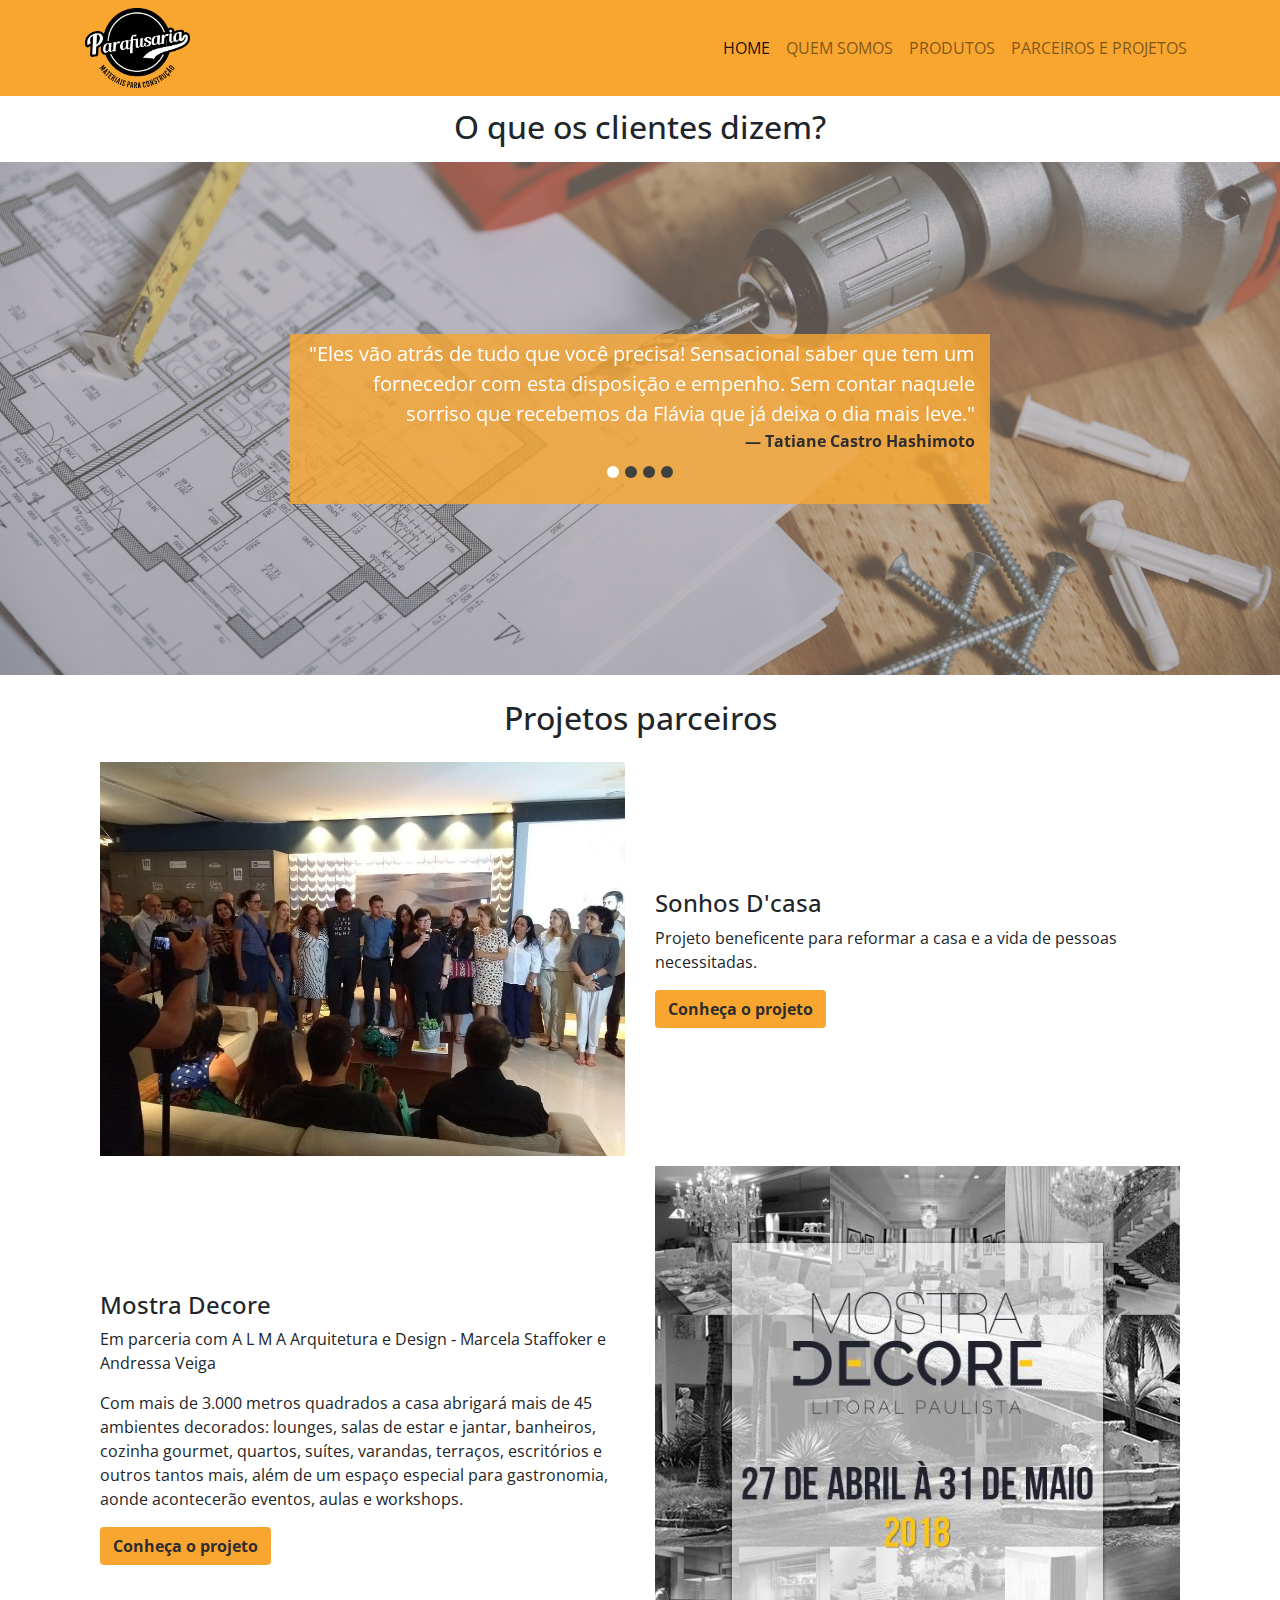
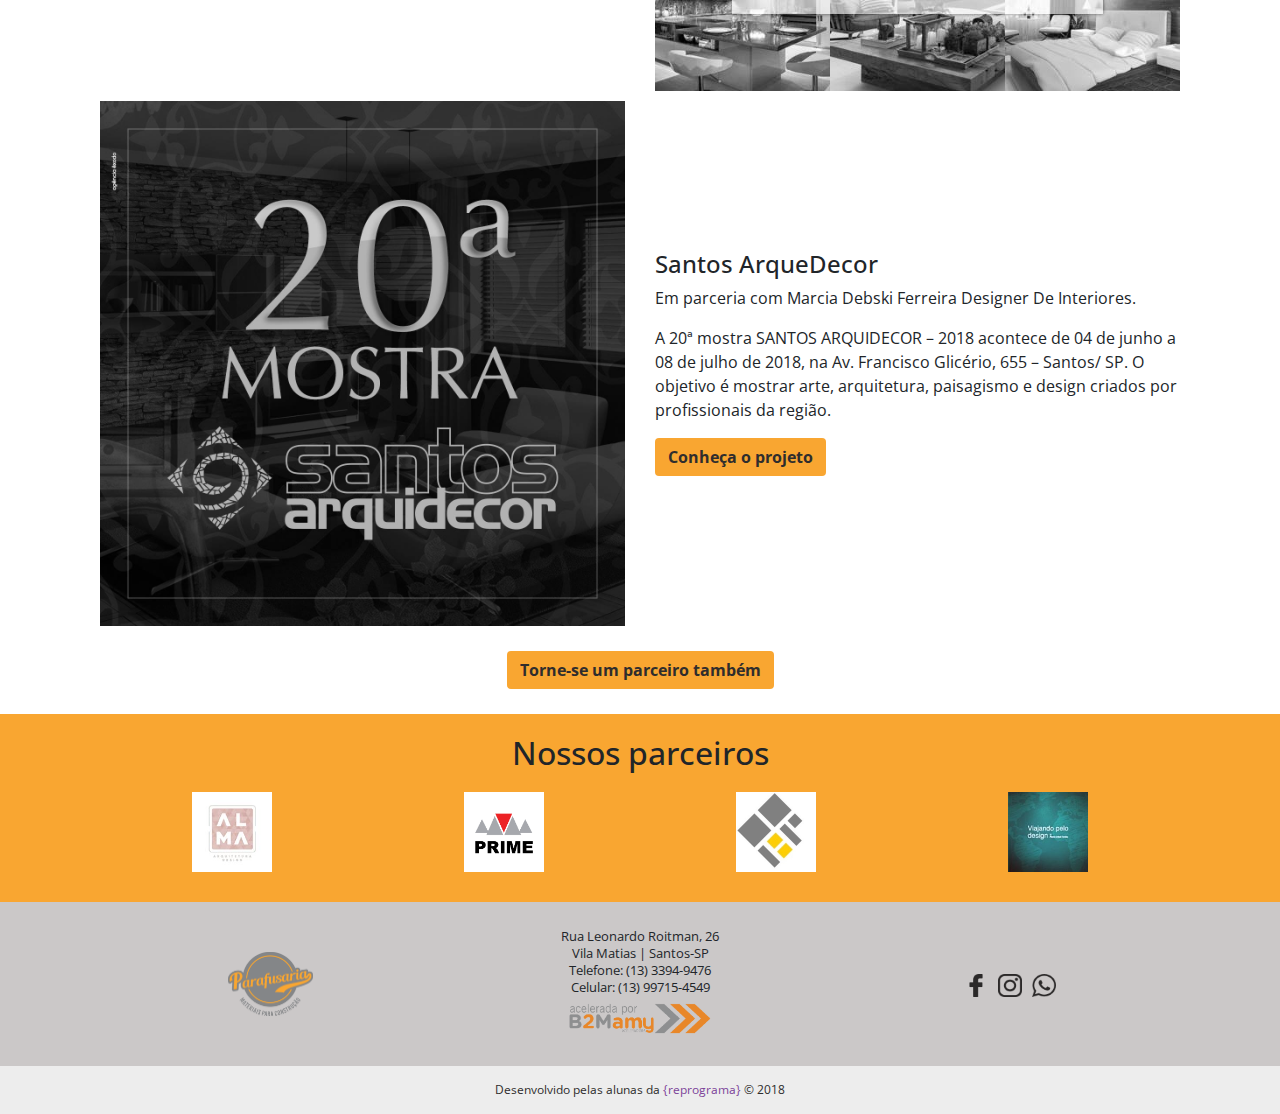
<file: parceiros_e_projetos.html>
<!DOCTYPE html>
<html>
<head>
  <meta charset="utf-8" />
  <title>Parafusaria | Parceiros e Projetos</title>
  <meta name="viewport" content="width=device-width, initial-scale=1">
  <link href="https://fonts.googleapis.com/css?family=Open+Sans:400,600" rel="stylesheet">
  <link rel="stylesheet" href="https://maxcdn.bootstrapcdn.com/bootstrap/4.1.0/css/bootstrap.min.css">
  <link rel="stylesheet" type="text/css" media="screen" href="./css/style.css" /> 

  <script src="https://ajax.googleapis.com/ajax/libs/jquery/3.3.1/jquery.min.js"></script>
  <script src="https://cdnjs.cloudflare.com/ajax/libs/popper.js/1.14.0/umd/popper.min.js"></script>
  <script src="https://maxcdn.bootstrapcdn.com/bootstrap/4.1.0/js/bootstrap.min.js"></script>
</head>
<body>
  <nav class="navbar navbar-expand-lg navbar-light fixed-top">
    <div class="container">
        <a href="index.html"><img src="img/parafusaria.png" style="height: 80px"></a>
        <button class="navbar-toggler" type="button" data-toggle="collapse" data-target="#navbarResponsive" aria-controls="navbarResponsive" aria-expanded="false" aria-label="Toggle navigation" alt="Menu">
          <span class="navbar-toggler-icon"></span>
        </button>
        <div class="collapse navbar-collapse" id="navbarResponsive">
          <ul class="navbar-nav ml-auto">
            <li class="nav-item active">
              <a class="nav-link" href="index.html">HOME<span class="sr-only">(current)</span></a>
            </li>
            <li class="nav-item">
              <a class="nav-link" href="quem_somos.html">QUEM SOMOS</a>
            </li>
            <li class="nav-item">
              <a class="nav-link" href="produtos.html">PRODUTOS</a>
            </li>
            <li class="nav-item">
              <a class="nav-link" href="parceiros_e_projetos.html">PARCEIROS E PROJETOS</a>
            </li>
          </ul>
        </div>
    </div>
  </nav>
  <section id="clientesDizem" class="container-fluid">
    <div class="row d-block text-center py-2">
      <h2>O que os clientes dizem?</h2>
    </div>
    <div id="containerDepoimentos" class="row p-5">
      <div id="carrosselDepoimentos" class="carousel slide" data-ride="carousel">
        <div id="conteudoCarrossel" class="carousel-inner">
          <div class="carousel-item active">
            <blockquote class="blockquote text-right">
              <p class="mb-0">"Eles vão atrás de tudo que você precisa! Sensacional saber que tem um fornecedor com esta disposição e empenho. Sem contar naquele sorriso que recebemos da Flávia que já deixa o dia mais leve."</p>
              <div class="blockquote-footer">Tatiane Castro Hashimoto</div>
            </blockquote>
          </div>
          <div class="carousel-item">
            <blockquote class="blockquote text-right">
              <p class="mb-0">"Excelência no atendimento, produtos de qualidade e o que ao meu ver é um diferencial imenso de qualquer outro estabelecimento: nem ambiente que costuma ser tão masculino, tem uma mulher para auxiliar nas vendas. Eu recomendo!"
              </p>
              <div class="blockquote-footer">Luciana Sá</div>
            </blockquote>
          </div>
          <div class="carousel-item">
            <blockquote class="blockquote text-right">
              <p class="mb-0">"Atendimento excelente, e profissional preocupado com o cliente, além de atencioso. Super recomendo! Diferente de muitos lugares, aqui fui surpreendido no atendimento."
              </p>
              <div class="blockquote-footer">Lucas Andrade Lessa</div>
            </blockquote>
          </div>
          <div class="carousel-item">
            <blockquote class="blockquote text-right">
              <p class="mb-0">"Mais que uma loja de material de construção, solução em serviços, atendimento e respeito!"
              </p>
              <div class="blockquote-footer">Fabiana Alonso Pereira Badiglian</div>
            </blockquote>
          </div>
        </div>
        <ul class="carousel-indicators">
          <li data-target="#carrosselDepoimentos" data-slide-to="0" class="active"></li>
          <li data-target="#carrosselDepoimentos" data-slide-to="1"></li>
          <li data-target="#carrosselDepoimentos" data-slide-to="2"></li>
          <li data-target="#carrosselDepoimentos" data-slide-to="3"></li>
        </ul>
      </div>
    </div>
  </section>
  <section id="Projetos" class="container pt-4">
    <div class="row d-block text-center">
      <h2>Projetos parceiros</h2>
    </div>
    <div class="row linhaEspacada">
      <div class="col-lg-6 col-md-6">
          <img src="./img/sonhosdcasa.jpg" alt="Imagem que mostra várias pessoas reunidas em uma apresentação" class="img-fluid">
      </div>
      <div class="col-lg-6 col-md-6 colunaProjetos">
        <h4>Sonhos D'casa</h4>
        <p>Projeto beneficente para reformar a casa e a vida de pessoas necessitadas.</p>
        <a href="https://www.facebook.com/Sonhos-DCasa-348935128848179/" target="_blank" class="btn btnParafusaria">Conheça o projeto</a>
      </div>
    </div>
    <div class="row linhaEspacada">
      <div id="imagemSecreta" class="col-lg-6 col-md-6 colunaProjetos">
        <img src="./img/mostra_decore.jpg" alt="Mostra Decore, de 27 de abril a 31 de maio" class="img-fluid">
      </div>
      <div class="col-lg-6 col-md-6 colunaProjetos">
        <h4>Mostra Decore</h4>
        <p>Em parceria com A L M A Arquitetura e Design ‐ Marcela Staffoker e Andressa Veiga</p>
        <p>Com mais de 3.000 metros quadrados a casa abrigará mais de 45 ambientes decorados:  lounges, salas de estar e jantar, banheiros, cozinha gourmet, quartos, suítes, varandas, terraços, escritórios e outros tantos mais, além de um espaço especial para gastronomia, aonde  acontecerão eventos, aulas e workshops.</p>
        <a class="btn btnParafusaria" href="https://www.mostradecore.com.br/" target="_blank">Conheça o projeto</a>
      </div>
      <div id="imagemSumir" class="col-lg-6 col-md-6 colunaProjetos">
        <img src="./img/mostra_decore.jpg" alt="Mostra Decore, de 27 de abril a 31 de maio" class="img-fluid">
      </div>
    </div>
    <div id="linhaEspecial" class="row linhaEspacada">
        <div class="col-lg-6 col-md-6">
            <img src="./img/mostra_santos.jpg" alt="Logo que diz 20ª Mostras Santos ARQUIDECOR" class="img-fluid">
        </div>
        <div class="col-lg-6 col-md-6 colunaProjetos">
          <h4>Santos ArqueDecor</h4>
          <p>Em parceria com Marcia Debski Ferreira Designer De Interiores.</p>
          <p>A 20ª mostra SANTOS ARQUIDECOR – 2018 acontece de 04 de junho a 08 de julho de 2018, na Av. Francisco Glicério, 655 – Santos/ SP. O objetivo é mostrar arte, arquitetura, paisagismo e design criados por profissionais da região.</p>
          <a class="btn btnParafusaria" href="https://www.facebook.com/pg/santosarquidecor2018/about/?ref=page_internal" target="_blank">Conheça o projeto</a>
        </div>
    </div>
    <div id="linhaBotaoCadastrar" class="row d-block text-center">
      <a href="https://flaviamendes.typeform.com/to/JPcVj4" class=" btn btnParafusaria" target="_blank">Torne-se um parceiro também</a>
    </div>
  </section>
  <section id="nossosClientes" class="container-fluid containerAmarelo">
      <div class="row d-block text-center">
          <h2>Nossos parceiros</h2>
      </div>
      <div id="logosClientes" class="row linhaEspacada">
          <a href="https://www.instagram.com/almaarqdesign/" target="_blank"><img src="./img/alma_certo.jpg" alt="Alma Arquitetura e Design" height="80px"></a>
          <a href="https://www.facebook.com/PrimeReforma/?ref=br_rs" target="_blank"><img src="./img/prime.png" alt="Prime Reforma" height="80px"></a>
          <a href="https://www.instagram.com/tapdsn/" target="_blank"><img src="./img/tapdsn.jpg" alt="Prime Reforma" height="80px"></a>
          <a href="http://marciadebski.com.br/" target="_blank"><img src="./img/maricadebski.jpg" alt="Marcia Debski Ferreira" height="80px"></a>
      </div>
  </section>
  <footer>
    <div id="footerMaior" class="container">
      <div class="row linhaEspacada">
        <div class="col-lg-4 d-inline-block text-center">
          <img src="./img/logo atualizado PNG.png" alt="logo da Parafusaria" class="logo w-25">
        </div>
        <div class="pFooter col-lg-4">
          <p>Rua Leonardo Roitman, 26</p>
          <p>Vila Matias | Santos-SP</p>
          <p>Telefone: (13) 3394-9476</p>
          <p>Celular: (13) 99715-4549</p>
          <a href="https://www.b2mamy.com.br/"><img id="seloB2Mamy" src="./img/selo.png" alt="selo da aceleradora b2mamy"></a>
        </div>
        <div id="colunaIcones" class="col-lg-4">
          <div class="row linhaEspacada">
              <a href="https://www.facebook.com/loja.parafusaria/" target="_blank"><img class="icone" src="./img/facebook.png" alt="icone Facebook"></a>               

              <a href="https://www.instagram.com/loja.parafusaria/" target="_blank"><img class="icone" src="./img/instagram.png" alt="icone Instagram"></a>     

              <a href="https://bit.ly/2I8FcRF" class="link_whatsapp" target="_blank"><img class="icone" src="./img/whatsapp.png" alt="icone Whatsapp"></a>
          </div>
        </div>
      </div>
    </div>
  </footer>
  <section id="creditosSite" class="d-block text-center w-100 m-0">
      <div class="container px-0">
          <div id="copyRight" class="row">
            <p>Desenvolvido pelas alunas da <a target="_blank" href="http://reprograma.com.br/">{reprograma} </a>© 2018</p>
          </div>
      </div>
  </section>
</body>
</html>
</file>
<file: css/style.css>
* {
  font-family: "Open Sans";
}

html,
body {
  overflow-x: hidden;
}
html .navbar,
body .navbar {
  background-color: #f9a631;
}
html header,
body header {
  margin-top: 80px;
}
html header .header-home,
body header .header-home {
  background-image: url(../img/pexels02.jpeg);
  background-size: cover;
  background-position: top center;
  height: 85vh;
  display: flex;
  justify-content: center;
  align-items: center;
}
html header .header-home .card-img-overlay,
body header .header-home .card-img-overlay {
  position: static;
}
html header .header-home .headerDescricao,
body header .header-home .headerDescricao {
  padding: 40px;
  width: 380px;
  height: 305px;
  background-color: rgba(249, 166, 49, 0.8);
}
html header .header-home .headerDescricao h1,
body header .header-home .headerDescricao h1 {
  font-size: xx-large;
  font-weight: bold;
  color: black;
}
html header .header-home .headerDescricao p,
body header .header-home .headerDescricao p {
  color: black;
  font-weight: bold;
  max-width: 400px;
}
html .fundoVerde,
body .fundoVerde {
  background-color: #13BBB3;
  padding: 100px;
}
html .card,
body .card {
  border: none;
  background: transparent;
}
html .cardAmarelo,
body .cardAmarelo {
  background-color: #f9a631;
  border-radius: 10px;
  margin: 30px;
}
html .diferenciaisImg,
body .diferenciaisImg {
  width: 120px;
  padding: 20px 0;
}
html .fundoVerde,
body .fundoVerde {
  background-color: #13BBB3;
  padding: 100px;
}
html .fundoVerde .card,
body .fundoVerde .card {
  border: none;
  background: transparent;
}
html .fundoVerde .card .cardAmarelo,
body .fundoVerde .card .cardAmarelo {
  background-color: #f9a631;
  border-radius: 10px;
  margin: 30px;
}
html .fundoVerde .card .cardAmarelo .diferenciaisImg,
body .fundoVerde .card .cardAmarelo .diferenciaisImg {
  width: 120px;
  padding: 20px 0;
}
html .fundoVerde .card .cardAmarelo .diferenciaisTxt,
body .fundoVerde .card .cardAmarelo .diferenciaisTxt {
  font-family: "Open Sans";
  font-weight: bold;
}
html .card,
body .card {
  border: none;
  background: transparent;
}
html .diferenciaisTxt,
body .diferenciaisTxt {
  font-family: "Open Sans";
  font-weight: bold;
}
html .contatoTxt,
body .contatoTxt {
  letter-spacing: 2px;
  line-height: 30px;
}
html .contatoSecao .contatoLinha .contatoCadastro .btnParafusaria:hover,
body .contatoSecao .contatoLinha .contatoCadastro .btnParafusaria:hover {
  background-color: #13BBB3;
}
html .contatoSecao .contatoLinha .contatoCadastro .btnParafusaria,
body .contatoSecao .contatoLinha .contatoCadastro .btnParafusaria {
  color: #2F2D2D;
}
html .btnParafusaria,
body .btnParafusaria {
  color: #2F2D2D;
  font-weight: bold;
  background-color: #f9a631;
}
html .icone,
body .icone {
  width: 34px;
  height: 23px;
  padding: 0 5px;
}
html footer,
body footer {
  background-color: #cbc8c8;
  font-family: "Open Sans";
  padding: 26px 0;
}
html footer #footerMaior .linhaEspacada,
body footer #footerMaior .linhaEspacada {
  margin: 0;
}
html .pFooter,
body .pFooter {
  text-align: center;
}
html .pFooter p,
body .pFooter p {
  font-size: 13px;
  line-height: 17px;
  margin-bottom: 0;
}
html .pFooter #seloB2Mamy,
body .pFooter #seloB2Mamy {
  width: 44%;
}
html .linhaEspacada,
body .linhaEspacada {
  display: flex;
  align-items: center;
  justify-content: center;
  margin: 10px 0;
}
html #creditosSite,
body #creditosSite {
  background-color: #ededed;
  color: #2F2D2D;
  padding: 15px 0;
}
html #creditosSite #copyRight,
body #creditosSite #copyRight {
  justify-content: center;
}
html #creditosSite #copyRight p,
body #creditosSite #copyRight p {
  margin-bottom: 0;
  font-size: 12px;
}
html #creditosSite #copyRight p a,
body #creditosSite #copyRight p a {
  color: #7d459a;
}

@media (min-width: 300px) {
  .fundoVerde .diferenciaisContainer {
    margin: 0;
  }
  .fundoVerde .diferenciaisContainer .diferenciaisRow {
    margin: 0 -50px;
  }
  .fundoVerde .diferenciaisContainer .diferenciaisRow .diferenciaisCol {
    padding: 0 15px;
  }
  .fundoVerde .diferenciaisContainer .diferenciaisRow .diferenciaisCol .diferenciaisCard {
    margin: 0;
    padding: 0;
  }
  .fundoVerde .diferenciaisContainer .diferenciaisRow .diferenciaisCol .diferenciaisCard .cardAmarelo {
    margin: 0 0 30px 0;
    padding: 0 10px 15px 10px;
  }
}
@media (max-width: 508px) {
  html header .header-home .headerDescricao,
body header .header-home .headerDescricao {
    height: 227px;
  }
}
@media (max-width: 990px) {
  .logo {
    margin-bottom: 15px;
  }

  #colunaIcones {
    padding-top: 1.5rem;
  }
}
#whats_botao {
  background-color: rgba(255, 69, 0, 0.9);
  width: 12%;
  text-align: center;
  font-family: "Open Sans";
  margin-left: 80%;
  position: fixed;
  bottom: 0px;
  right: 0px;
  z-index: 1;
  border-radius: 20px;
  letter-spacing: 1px;
  padding: 8px;
}
@media (max-width: 1000px) {
  #whats_botao {
    display: none;
  }
}

@media (max-width: 500px) {
  .link_whatsapp {
    display: none;
  }
}

* {
  font-family: "Open Sans";
}

html,
body {
  overflow-x: hidden;
}
html .navbar,
body .navbar {
  background-color: #f9a631;
}
html header,
body header {
  margin-top: 80px;
}
html header .header-home,
body header .header-home {
  background-image: url(../img/pexels02.jpeg);
  background-size: cover;
  background-position: top center;
  height: 85vh;
  display: flex;
  justify-content: center;
  align-items: center;
}
html header .header-home .card-img-overlay,
body header .header-home .card-img-overlay {
  position: static;
}
html header .header-home .headerDescricao,
body header .header-home .headerDescricao {
  padding: 40px;
  width: 380px;
  height: 305px;
  background-color: rgba(249, 166, 49, 0.8);
}
html header .header-home .headerDescricao h1,
body header .header-home .headerDescricao h1 {
  font-size: xx-large;
  font-weight: bold;
  color: black;
}
html header .header-home .headerDescricao p,
body header .header-home .headerDescricao p {
  color: black;
  font-weight: bold;
  max-width: 400px;
}
html .fundoVerde,
body .fundoVerde {
  background-color: #13BBB3;
  padding: 100px;
}
html .card,
body .card {
  border: none;
  background: transparent;
}
html .cardAmarelo,
body .cardAmarelo {
  background-color: #f9a631;
  border-radius: 10px;
  margin: 30px;
}
html .diferenciaisImg,
body .diferenciaisImg {
  width: 120px;
  padding: 20px 0;
}
html .fundoVerde,
body .fundoVerde {
  background-color: #13BBB3;
  padding: 100px;
}
html .fundoVerde .card,
body .fundoVerde .card {
  border: none;
  background: transparent;
}
html .fundoVerde .card .cardAmarelo,
body .fundoVerde .card .cardAmarelo {
  background-color: #f9a631;
  border-radius: 10px;
  margin: 30px;
}
html .fundoVerde .card .cardAmarelo .diferenciaisImg,
body .fundoVerde .card .cardAmarelo .diferenciaisImg {
  width: 120px;
  padding: 20px 0;
}
html .fundoVerde .card .cardAmarelo .diferenciaisTxt,
body .fundoVerde .card .cardAmarelo .diferenciaisTxt {
  font-family: "Open Sans";
  font-weight: bold;
}
html .card,
body .card {
  border: none;
  background: transparent;
}
html .diferenciaisTxt,
body .diferenciaisTxt {
  font-family: "Open Sans";
  font-weight: bold;
}
html .contatoTxt,
body .contatoTxt {
  letter-spacing: 2px;
  line-height: 30px;
}
html .contatoSecao .contatoLinha .contatoCadastro .btnParafusaria:hover,
body .contatoSecao .contatoLinha .contatoCadastro .btnParafusaria:hover {
  background-color: #13BBB3;
}
html .contatoSecao .contatoLinha .contatoCadastro .btnParafusaria,
body .contatoSecao .contatoLinha .contatoCadastro .btnParafusaria {
  color: #2F2D2D;
}
html .btnParafusaria,
body .btnParafusaria {
  color: #2F2D2D;
  font-weight: bold;
  background-color: #f9a631;
}
html .icone,
body .icone {
  width: 34px;
  height: 23px;
  padding: 0 5px;
}
html footer,
body footer {
  background-color: #cbc8c8;
  font-family: "Open Sans";
  padding: 26px 0;
}
html footer #footerMaior .linhaEspacada,
body footer #footerMaior .linhaEspacada {
  margin: 0;
}
html .pFooter,
body .pFooter {
  text-align: center;
}
html .pFooter p,
body .pFooter p {
  font-size: 13px;
  line-height: 17px;
  margin-bottom: 0;
}
html .pFooter #seloB2Mamy,
body .pFooter #seloB2Mamy {
  width: 44%;
}
html .linhaEspacada,
body .linhaEspacada {
  display: flex;
  align-items: center;
  justify-content: center;
  margin: 10px 0;
}
html #creditosSite,
body #creditosSite {
  background-color: #ededed;
  color: #2F2D2D;
  padding: 15px 0;
}
html #creditosSite #copyRight,
body #creditosSite #copyRight {
  justify-content: center;
}
html #creditosSite #copyRight p,
body #creditosSite #copyRight p {
  margin-bottom: 0;
  font-size: 12px;
}
html #creditosSite #copyRight p a,
body #creditosSite #copyRight p a {
  color: #7d459a;
}

@media (min-width: 300px) {
  .fundoVerde .diferenciaisContainer {
    margin: 0;
  }
  .fundoVerde .diferenciaisContainer .diferenciaisRow {
    margin: 0 -50px;
  }
  .fundoVerde .diferenciaisContainer .diferenciaisRow .diferenciaisCol {
    padding: 0 15px;
  }
  .fundoVerde .diferenciaisContainer .diferenciaisRow .diferenciaisCol .diferenciaisCard {
    margin: 0;
    padding: 0;
  }
  .fundoVerde .diferenciaisContainer .diferenciaisRow .diferenciaisCol .diferenciaisCard .cardAmarelo {
    margin: 0 0 30px 0;
    padding: 0 10px 15px 10px;
  }
}
@media (max-width: 508px) {
  html header .header-home .headerDescricao,
body header .header-home .headerDescricao {
    height: 227px;
  }
}
@media (max-width: 990px) {
  .logo {
    margin-bottom: 15px;
  }

  #colunaIcones {
    padding-top: 1.5rem;
  }
}
#whats_botao {
  background-color: rgba(255, 69, 0, 0.9);
  width: 12%;
  text-align: center;
  font-family: "Open Sans";
  margin-left: 80%;
  position: fixed;
  bottom: 0px;
  right: 0px;
  z-index: 1;
  border-radius: 20px;
  letter-spacing: 1px;
  padding: 8px;
}
@media (max-width: 1000px) {
  #whats_botao {
    display: none;
  }
}

@media (max-width: 500px) {
  .link_whatsapp {
    display: none;
  }
}

html,
body {
  overflow-x: hidden;
}
html #imagemSecreta,
body #imagemSecreta {
  display: none;
}
html #clientesDizem,
body #clientesDizem {
  margin-top: 100px;
}
html #clientesDizem #containerDepoimentos,
body #clientesDizem #containerDepoimentos {
  background-image: linear-gradient(rgba(145, 139, 139, 0.45), rgba(110, 106, 106, 0.45)), url(../img/pexelParceiros.jpeg);
  background-size: cover;
  background-position: center center;
  height: 57vh;
  display: flex;
  justify-content: center;
  align-items: center;
}
html #clientesDizem #carrosselDepoimentos #conteudoCarrossel,
body #clientesDizem #carrosselDepoimentos #conteudoCarrossel {
  height: 170px;
  width: 700px;
  background-color: rgba(249, 166, 49, 0.8);
  padding: 5px 15px;
}
html #clientesDizem #carrosselDepoimentos #conteudoCarrossel .carousel-item blockquote,
body #clientesDizem #carrosselDepoimentos #conteudoCarrossel .carousel-item blockquote {
  padding-bottom: 10px;
}
html #clientesDizem #carrosselDepoimentos #conteudoCarrossel .carousel-item blockquote p,
body #clientesDizem #carrosselDepoimentos #conteudoCarrossel .carousel-item blockquote p {
  color: #FFFFFF;
}
html #clientesDizem #carrosselDepoimentos #conteudoCarrossel .carousel-item blockquote .blockquote-footer,
body #clientesDizem #carrosselDepoimentos #conteudoCarrossel .carousel-item blockquote .blockquote-footer {
  color: #2F2D2D;
  font-weight: bold;
}
html #Projetos .linhaEspacada .colunaProjetos .btnParafusaria:hover,
body #Projetos .linhaEspacada .colunaProjetos .btnParafusaria:hover {
  background-color: #13BBB3;
}
html #Projetos #linhaBotaoCadastrar,
body #Projetos #linhaBotaoCadastrar {
  margin-bottom: 25px;
}
html #Projetos #linhaBotaoCadastrar .btnParafusaria:hover,
body #Projetos #linhaBotaoCadastrar .btnParafusaria:hover {
  background-color: #13BBB3;
}
html #nossosClientes #logosClientes,
body #nossosClientes #logosClientes {
  justify-content: space-evenly;
}

#linhaEspecial {
  margin-bottom: 25px;
}

.containerAmarelo {
  background-color: #F9A631;
  padding: 10px 0;
}

@media (max-width: 767px) {
  html #imagemSecreta,
body #imagemSecreta {
    display: initial;
  }
  html h2,
body h2 {
    font-size: 1.5rem;
  }
  html h4,
body h4 {
    font-size: 20px;
    margin-top: 8px;
  }
  html p,
body p {
    font-size: 13px;
  }
  html #clientesDizem #containerDepoimentos,
body #clientesDizem #containerDepoimentos {
    height: 60vh;
  }
  html #clientesDizem #containerDepoimentos #conteudoCarrossel,
body #clientesDizem #containerDepoimentos #conteudoCarrossel {
    height: 253px;
    width: 200px;
  }
  html #clientesDizem #containerDepoimentos #conteudoCarrossel blockquote,
body #clientesDizem #containerDepoimentos #conteudoCarrossel blockquote {
    font-size: 13px;
  }
  html #Projetos .linhaEspacada,
body #Projetos .linhaEspacada {
    margin: 20px 0;
  }
  html #Projetos .linhaEspacada #imagemSumir,
body #Projetos .linhaEspacada #imagemSumir {
    display: none;
  }
  html #Projetos .colunaProjetos,
body #Projetos .colunaProjetos {
    display: flex;
    flex-direction: column;
    justify-content: center;
    align-content: center;
  }
  html #nossosClientes #logosClientes,
body #nossosClientes #logosClientes {
    flex-direction: column;
  }
  html #nossosClientes #logosClientes img,
body #nossosClientes #logosClientes img {
    margin-bottom: 10px;
  }
}
@media (min-width: 991px) {
  #Projetos h2 {
    margin-bottom: 24px;
  }

  #nossosClientes h2 {
    margin-bottom: 20px;
  }
}
#nossosProdutos {
  margin-top: 110px;
  margin-bottom: 30px;
}
#nossosProdutos .row .containerOverlay {
  margin-bottom: 10px;
}
#nossosProdutos .row .containerOverlay .filtroColorido {
  filter: saturate(180%);
}

#fazerPedido h2, #fazerPedido p {
  letter-spacing: 2px;
  line-height: 20px;
}
#fazerPedido .linhaEspacada .logoPedido {
  text-align: right;
}
#fazerPedido .linhaEspacada .numeroContato {
  text-align: left;
}
#fazerPedido .btnFazerPedido:hover {
  background-color: #ededed;
}
#fazerPedido .btn {
  background-color: #13BBB3;
  color: #2F2D2D;
  font-weight: bold;
  margin-bottom: 10px;
}

.containerAmarelo {
  background-color: #F9A631;
  padding: 20px 0;
}

.linhaEspacada {
  display: flex;
  align-items: center;
  justify-content: center;
  margin: 10px 0;
}

.image {
  opacity: 1;
  display: block;
  width: 100%;
  height: auto;
  transition: 0.5s ease;
  backface-visibility: hidden;
}

.middle {
  transition: 0.5s ease;
  opacity: 0;
  position: absolute;
  top: 50%;
  left: 50%;
  transform: translate(-50%, -50%);
  -ms-transform: translate(-50%, -50%);
  text-align: center;
}

.containerOverlay:hover .image {
  opacity: 0.3;
}

.containerOverlay:hover .middle {
  opacity: 1;
}

.tag {
  background-color: #F9A631;
  color: #2F2D2D;
  font-size: 16px;
  padding: 16px 32px;
}

@media (max-width: 720px) {
  #fazerPedido .btn {
    width: 80%;
  }
}
body #headerQuemSomos {
  margin-top: 0;
}
body #headerQuemSomos #banner {
  margin: 0;
  width: 100%;
}
body #headerQuemSomos #banner .carousel-item img {
  height: 75vh;
  object-fit: cover;
  overflow: hidden;
  width: 100%;
}
body .carousel-indicators li {
  border-radius: 12px;
  width: 12px;
  height: 12px;
  background-color: #404040;
}
body #loja h2 {
  padding: 25px 0;
  text-align: center;
  font-size: 40px;
}
body #loja p {
  letter-spacing: 1px;
  line-height: 35px;
  font-size: 18px;
  text-align: left;
}

#flavia h2 {
  padding: 25px 0;
  text-align: center;
  font-size: 40px;
}
#flavia #fotoFlavia {
  width: 55%;
  padding-bottom: 25px;
}
#flavia p {
  letter-spacing: 1px;
  line-height: 35px;
  font-size: 18px;
  text-align: left;
}
#flavia .fotosAvo {
  padding: 25px;
}

@media (max-width: 991px) {
  body #headerQuemSomos #banner .carousel-item img {
    height: 65vh;
  }
  body #flavia #fotoFlavia {
    width: 100%;
  }
}
</file>
